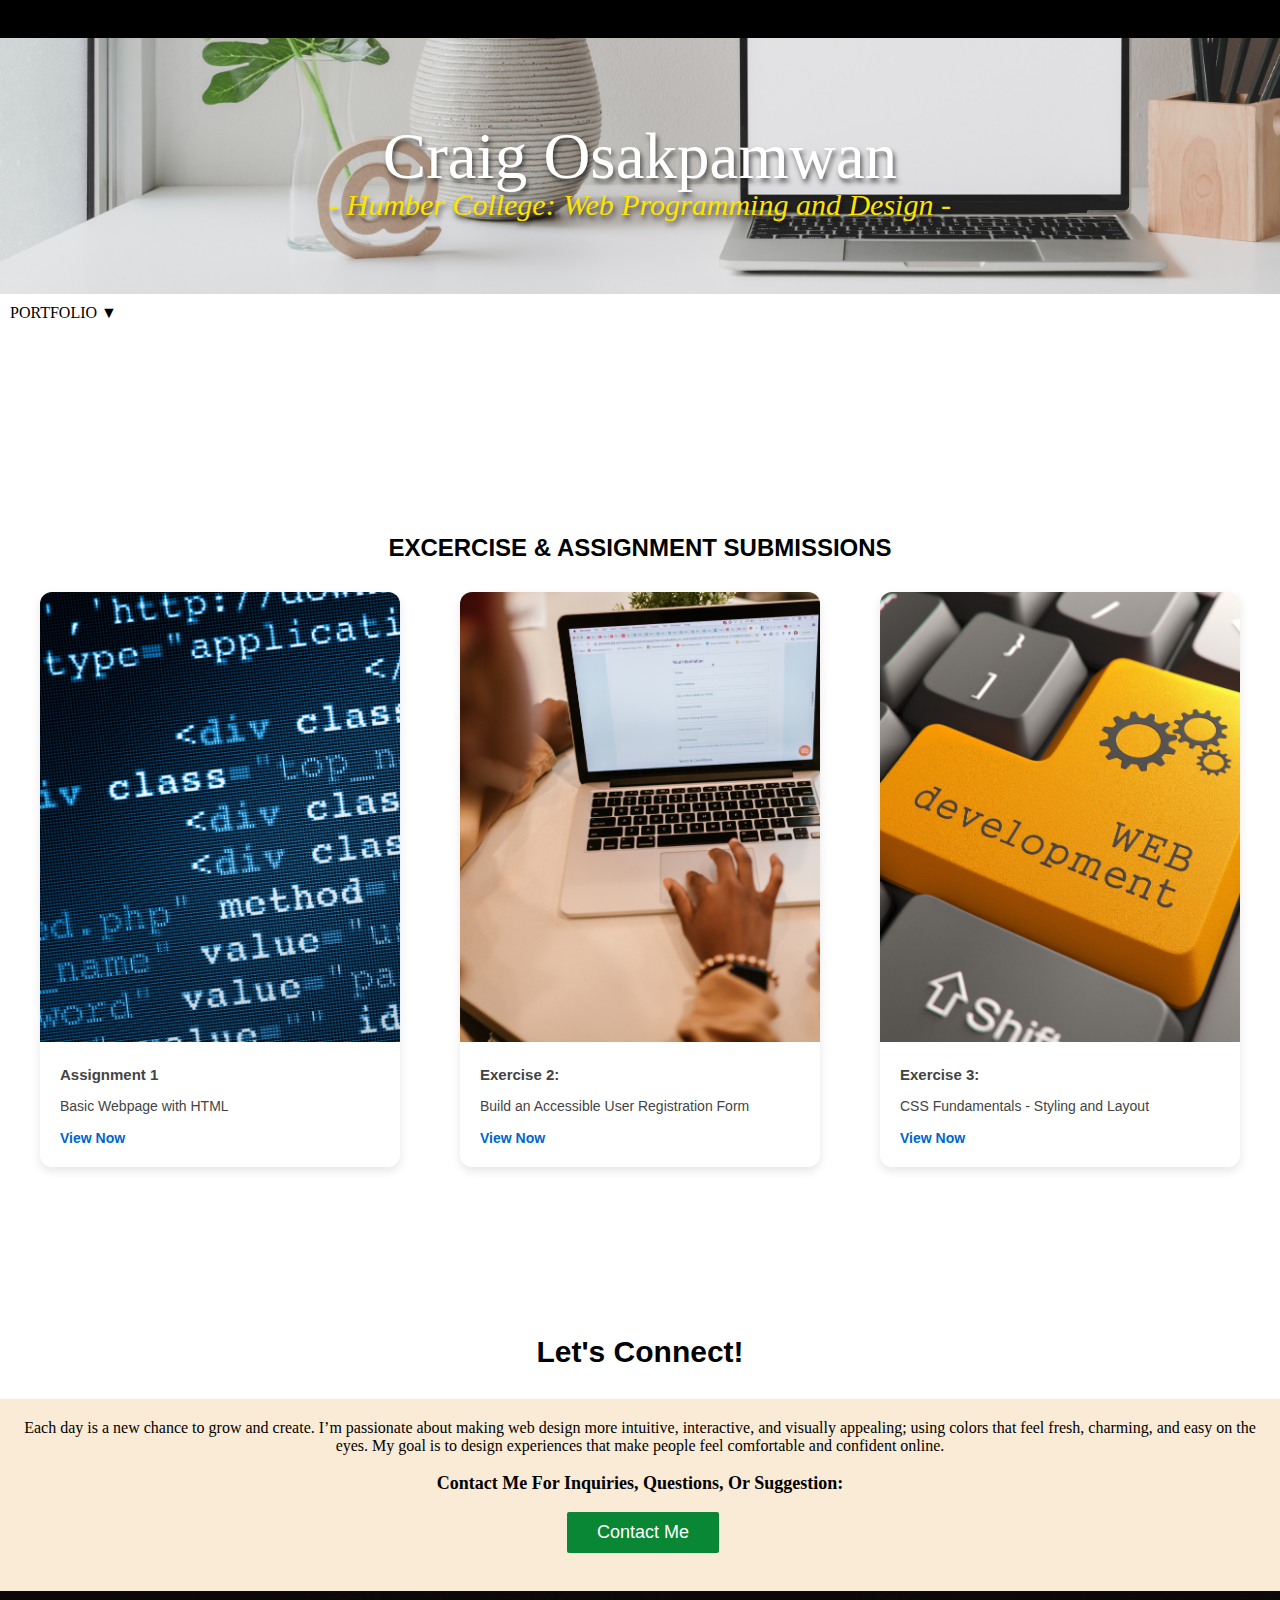
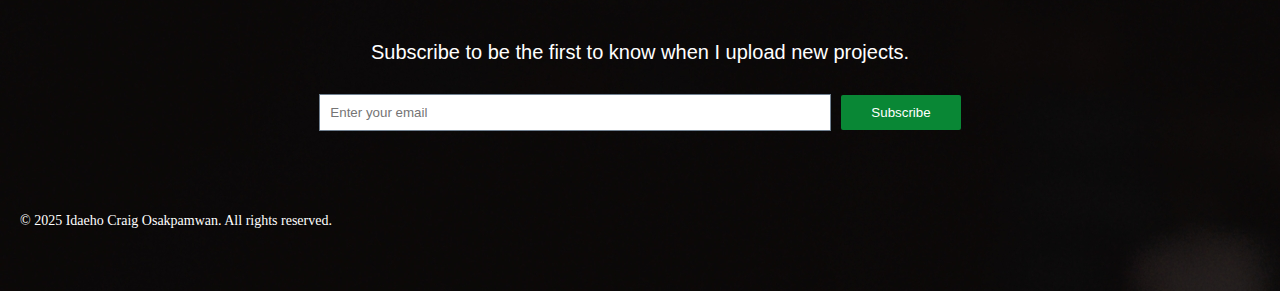
<file: index.html>
<!DOCTYPE html>
<html lang="en">

<head>
  <meta charset="UTF-8">
  <meta name="viewport" content="width=device-width, initial-scale=1.0">
  <title>MY Portfolio</title>
  <link rel="stylesheet" href="style.css">
</head>

<body>
  <header>
    <!-- black box banner before the header image (WELCOME TO MY PROFOLIO)  -->

    </section>
    <section>
      <div class="welcome-box">
        <span class="fade-text" id="text1">WELCOME TO MY PORTFOLIO!</span>
        <span class="fade-text" id="text2">THANKS FOR VISITING!</span>
      </div>
    </section>





    <!-- The header image -->
    <div class="header-box">
      <img src="header.jpg" alt="Header Image">
      <div class="header-content">
        <h1>Craig Osakpamwan</h1>
        <p class="subheading">- Humber College: Web Programming and Design - </p>
        <!-- <button class="header-button">Learn More</button> -->
      </div>

    </div>




    <!-- dropdown menu -->
    <section>
      <div class="flexbox">
        <ul>
          <li class="dropdown">
            <a href="#">PORTFOLIO <span class="arrow">▼</span></a>
            <ul class="dropdown-menu">

              <!--  Dropdown 4 Assignment 1 -->
              <li class="dropdown">
                <a href="#">Assignment 1 <span class="arrow">➔</span></a>
                <ul class="dropdown-submenu">
                  <li><a href="index-assignment1.html">Basic Webpage with HTML</a></li>
                </ul>
              </li>

              <!--  Dropdown 4 Exercise 2  -->
              <li class="dropdown">
                <a href="#">Exercise 2 <span class="arrow"> ➔</span></a>
                <ul class="dropdown-submenu">
                  <li><a href="index-exercise2.html">Build an Accessible User Registration Form</a></li>
                </ul>
              </li>

              <!-- Exercise 3 Dropdown  -->
              <li class="dropdown">
                <a href="#">Exercise 3 <span class="arrow">➔</span></a>
                <ul class="dropdown-submenu">
                  <li><a href="index-exercise3.html">CSS Fundamentals - Styling and Layout</a></li>
                </ul>
              </li>

              <!-- Return Home Click-->
              <li><a href="index.html">HOME</a></li>

            </ul>
          </li>
        </ul>
      </div>
    </section>







  </header>
  <br>
  <br>
  <br>
  <br>
  <br>
  <br>
  <br><br><br>


  <!-- my work grid -->
  <section class="assignment-section">
    <h2> EXCERCISE & ASSIGNMENT SUBMISSIONS</h2>

    <div class="grid-container">
      <div class="card">
        <img src="assignment1.jpg" alt="Assignment 1">
        <div class="card-content">
          <p style="font-weight: bold; font-size: 15px;">Assignment 1</p>
          <p>Basic Webpage with HTML</p>
          <a href="index-assignment1.html">View Now</a>
        </div>
      </div>

      <div class="card">
        <img src="exercise2.jpg" alt="Exercise 2">
        <div class="card-content">
          <p style="font-weight: bold; font-size: 15px;">Exercise 2:</p>
          <p>Build an Accessible User Registration Form</p>
          <a href="index-exercise2.html">View Now</a>
        </div>
      </div>

      <div class="card">
        <img src="exercise3.jpg" alt="Exercise 3">
        <div class="card-content">
          <p style="font-weight: bold; font-size: 15px;">Exercise 3:</p>
          <p>CSS Fundamentals - Styling and Layout</p>
          <a href="index-exercise3.html">View Now</a>
        </div>
      </div>
    </div>
  </section>



  <!-- contact me section -->
  <section>
    <h1 style="text-align: center; font-size: 30px; padding-top: 10%;">Let's Connect!</h1>
    <div class="relative-cnct">
      <p>
        Each day is a new chance to grow and create. I’m passionate about making web design more intuitive,
        interactive, and visually appealing; using colors that feel fresh, charming, and easy on the eyes.
        My goal is to design experiences that make people feel comfortable and confident online.
      </p><br>
      <h4 style="font-size: large;">Contact Me For Inquiries, Questions, Or Suggestion:</h4> <br>
      <div class="absolute-btn">
        <button class="contact-button" onclick="location.href='contact.html'">Contact Me</button>
        <br><br>
      </div>

    </div>
  </section>




  <!-- footer -->
  <footer class="footerImage">
    <div class="subscriptionBox">
      <label for="Subscribe"></label>
      <p>
      <h4>Subscribe to be the first to know when I upload new projects.</h4>
      </p>
      <input type="email" id="Subscribe" name="Subscribe" placeholder="Enter your email" pattern="@" required>
      <button type="submit">Subscribe</button>
      <br><br><br><br><br>
      <h3>© 2025 Idaeho Craig Osakpamwan. All rights reserved.</h3>
    </div>
  </footer>



</body>

</html>
</file>
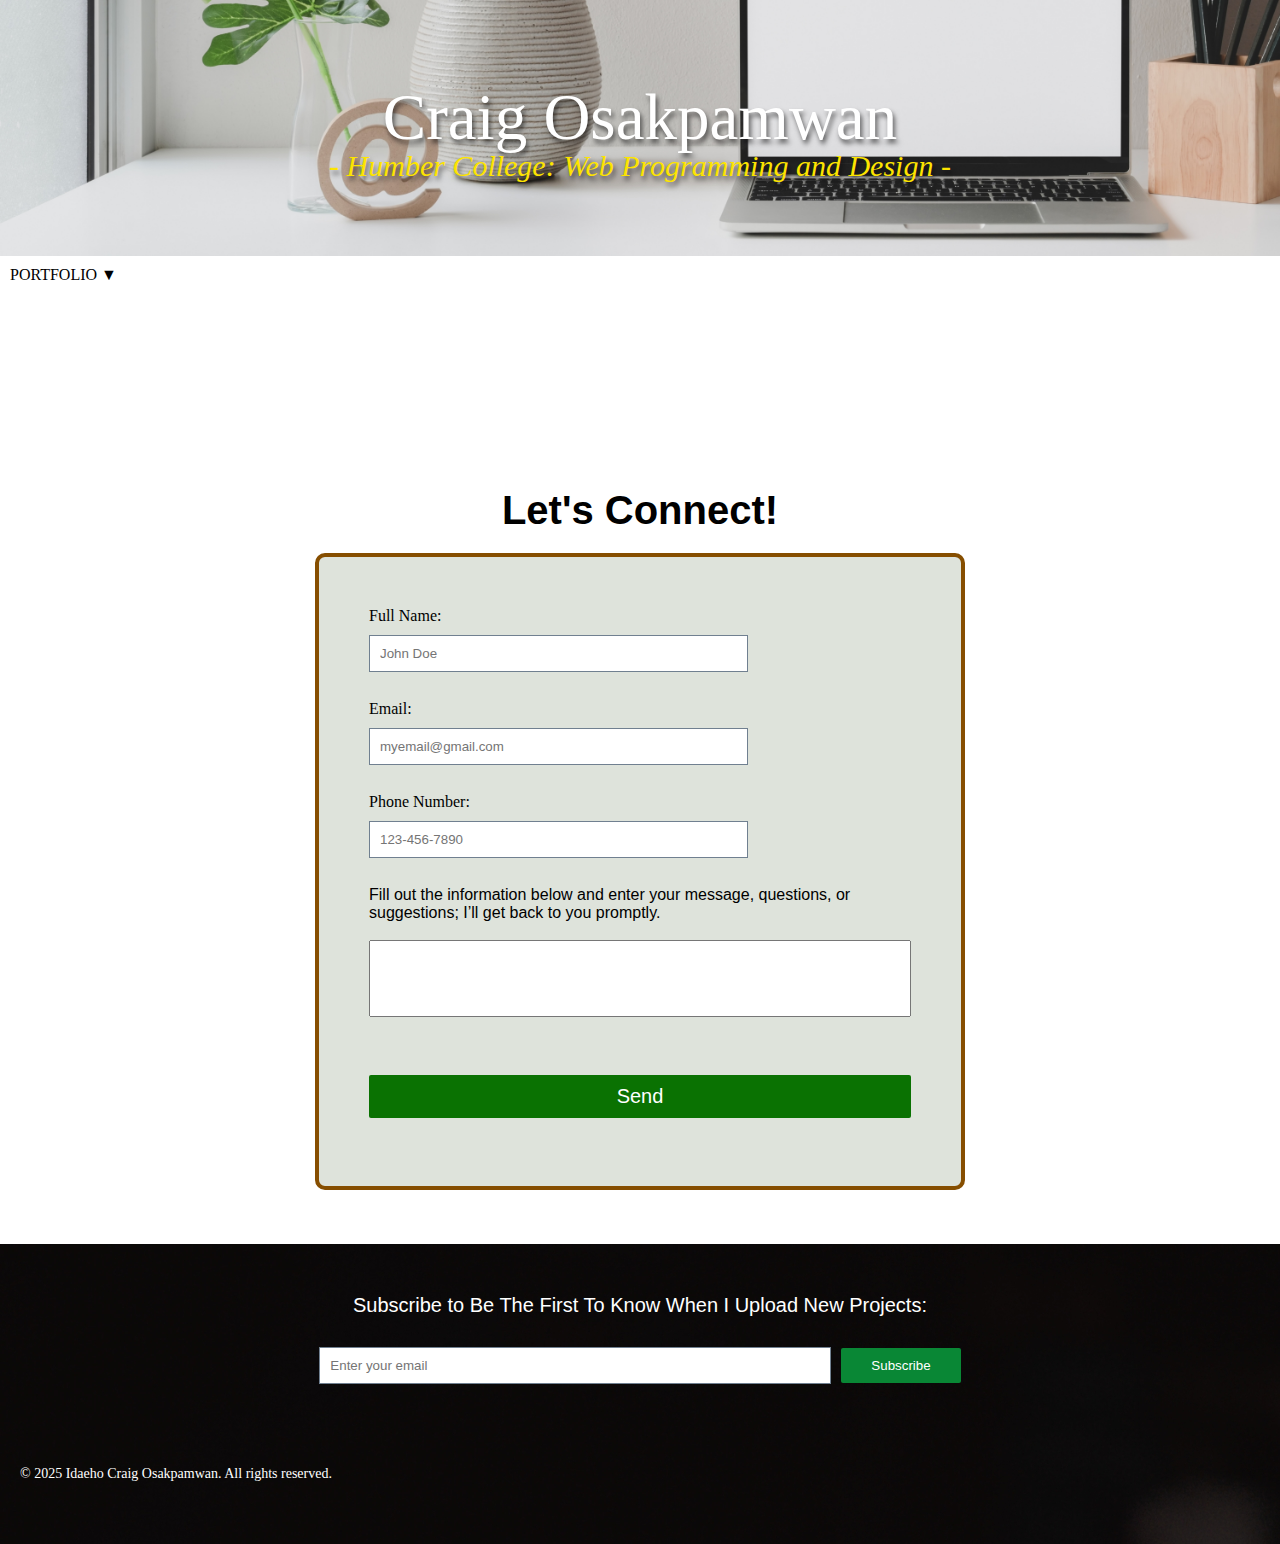
<file: contact.html>
<!-- HTML -->

<!DOCTYPE html>
<html lang="en">

<head>
    <meta charset="UTF-8">
    <meta name="viewport" content="width=device-width, initial-scale=1.0">
    <title>Contact Me</title>
    <link rel="stylesheet" href="style.css">
</head>

<body>
    <header>


        <!-- This is the header image -->
        <div class="header-box">
            <img src="header.jpg" alt="Header Image">
            <div class="header-content">
                <h1>Craig Osakpamwan</h1>
                <p class="subheading">- Humber College: Web Programming and Design - </p>
                <!-- <button class="header-button">Learn More</button> -->
            </div>

        </div>

        <!-- dropdown menu -->
        <section>
            <div class="flexbox">
                <ul>
                    <li class="dropdown">
                        <a href="#">PORTFOLIO <span class="arrow">▼</span></a>
                        <ul class="dropdown-menu">

                            <!--  Dropdown 4 Assignment 1 -->
                            <li class="dropdown">
                                <a href="#">Assignment 1 <span class="arrow">➔</span></a>
                                <ul class="dropdown-submenu">
                                    <li><a href="index-assignment1.html">Basic Webpage with HTML</a></li>
                                </ul>
                            </li>

                            <!--  Dropdown 4 Exercise 2  -->
                            <li class="dropdown">
                                <a href="#">Exercise 2 <span class="arrow"> ➔</span></a>
                                <ul class="dropdown-submenu">
                                    <li><a href="index-exercise2.html">Build an Accessible User Registration Form</a>
                                    </li>
                                </ul>
                            </li>

                            <!-- Exercise 3 Dropdown  -->
                            <li class="dropdown">
                                <a href="#">Exercise 3 <span class="arrow">➔</span></a>
                                <ul class="dropdown-submenu">
                                    <li><a href="index-exercise3.html">CSS Fundamentals - Styling and Layout</a></li>
                                </ul>
                            </li>

                            <!-- Return Home Click-->
                            <li><a href="index.html">HOME</a></li>

                        </ul>
                    </li>
                </ul>
            </div>
        </section>




    </header>
    <br>
    <br>
    <br>
    <br>
    <br>
    <br>
    <br><br>

    <h1> Let's Connect! </h1>


    <form action="submitForm" id="submitForm" method="POST">


        <label for="name">Full Name:</label><br>
        <input type="text" id="name" name="name" placeholder="John Doe" required aria-describedby="nameError">
        <br>
        <small id="nameError" style="display:none;">Enter your full name to continue.</small>
        <br>


        <label for="email">Email:</label><br>
        <input type="email" id="email" name="email" placeholder="myemail@gmail.com" required>
        <br><br>



        <div style="display: none;">

            <label for="password">Password:</label><br>
            <input type="password" id="password" name="password" minlength="8" maxlength="20" required>
            <br><br>

            <label for="confirm">Confirm Password:</label><br>
            <input type="password" id="confirm" name="confirm" minlength="8" maxlength="20" required>
            <br><br>
        </div>




        <label for="phone">Phone Number:</label><br>
        <input type="tel" id="phone" name="phone" placeholder="123-456-7890" pattern="[0-9]{3}-[0-9]{3}-[0-9]{4}"
            minlength="10" maxlength="12" required title="Enter phone number in 123-456-7890 format"
            aria-describedby="phoneError">
        <br>
        <small id="phoneError" style="display:none;">Enter a phone number in 123-456-7890 format.</small>
        <br>


        <h4 style="font-family: sans-serif; font-size: medium; font-weight: normal;">Fill out the information below and
            enter your message, questions, or suggestions; I’ll get back to you
            promptly.</h4><br>
        <textarea id="reason" name="reason" rows="5" cols="70" maxlength="850" style="width: 100%;"></textarea>
        <br><br>

        <br><br>

        <button class="send">Send</button>

        <br><br>



    </form><br><br><br>


    <footer class="footerImage">
        <div class="subscriptionBox">
            <label for="Subscribe"></label>
            <p>
            <h4>Subscribe to Be The First To Know When I Upload New Projects:</h4>
            </p>
            <input type="email" id="Subscribe" name="Subscribe" placeholder="Enter your email" pattern="@" required>
            <button type="submit">Subscribe</button>
            <br><br><br><br><br>
            <h3>© 2025 Idaeho Craig Osakpamwan. All rights reserved.</h3>
        </div>
    </footer>






</body>
</file>
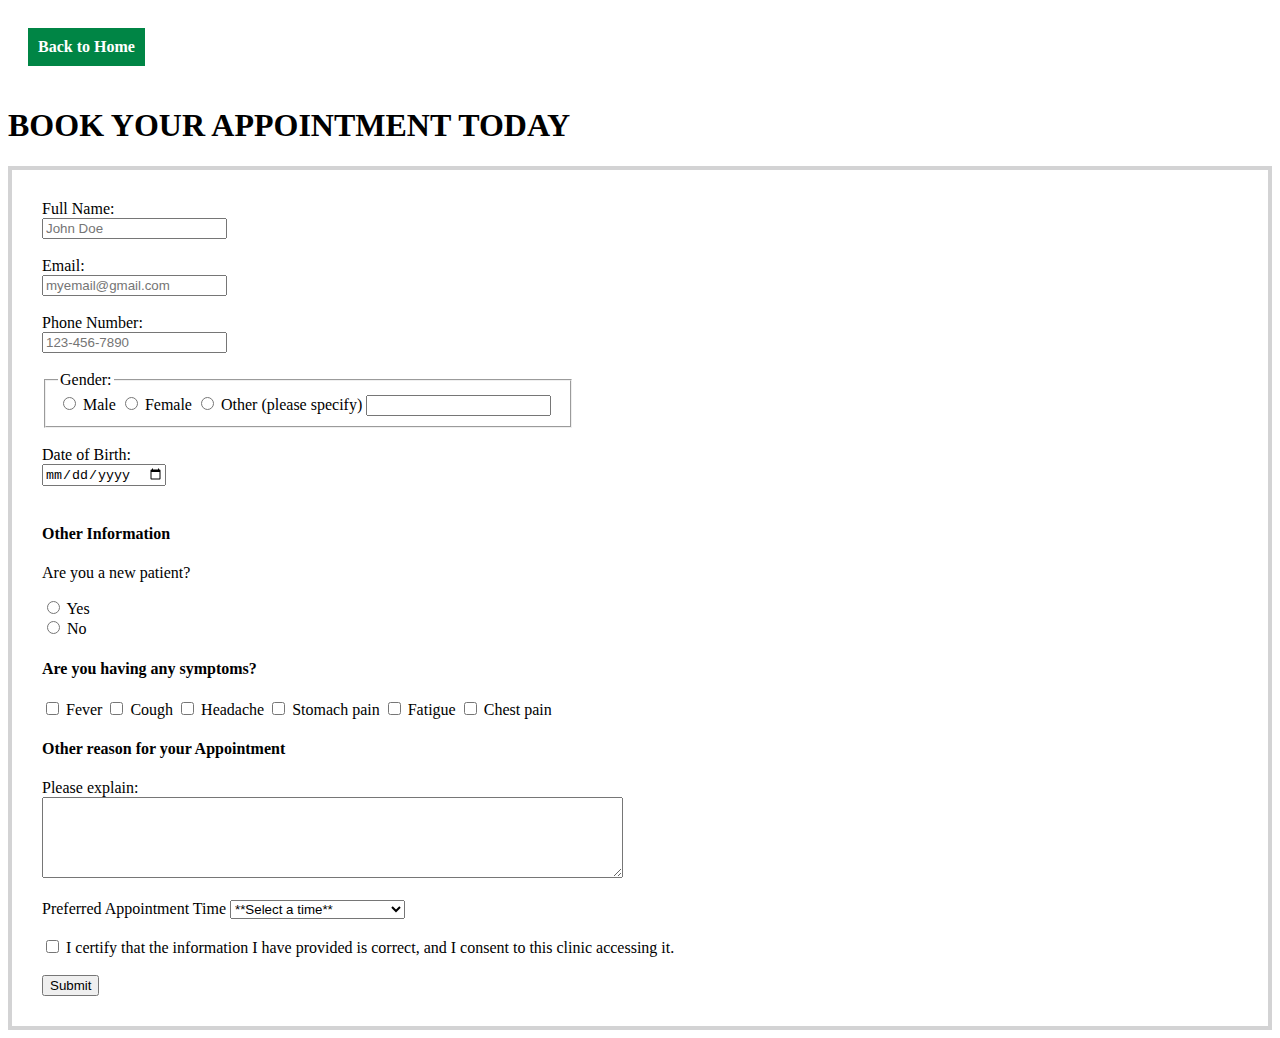
<file: index-exercise2.html>
<!DOCTYPE html>
<html lang="en">

<head>
  <meta charset="UTF-8">
  <meta name="viewport" content="width=device-width, initial-scale=1.0">
  <title>HTML Form</title>
</head>

<body>
  <a href="index.html" class="home-link">Back to Home</a>

  <head>
    <style>
      .home-link {
        display: inline-block;
        margin: 20px;
        font-size: 16px;
        text-decoration: none;
        color: #ffffff;
        font-weight: bold;
        background-color: rgb(0, 133, 69);
        padding: 10px;
      }

      .home-link:hover {
        text-decoration: underline;
      }

    
    </style>
  </head>

  <h1> BOOK YOUR APPOINTMENT TODAY </h1>

  <form action="#" id="appointmentForm" method="POST" style="border: 4px solid rgba(80, 78, 82, 0.252); padding: 30px;">


    <label for="name">Full Name:</label><br>
    <input type="text" id="name" name="name" placeholder="John Doe" required aria-describedby="nameError">
    <br>
    <small id="nameError" style="display:none;">Enter your full name to continue.</small>
    <br>


    <label for="email">Email:</label><br>
    <input type="email" id="email" name="email" placeholder="myemail@gmail.com" required>
    <br><br>



    <div style="display: none;">

      <label for="password">Password:</label><br>
      <input type="password" id="password" name="password" minlength="8" maxlength="20" required>
      <br><br>

      <label for="confirm">Confirm Password:</label><br>
      <input type="password" id="confirm" name="confirm" minlength="8" maxlength="20" required>
      <br><br>
    </div>




    <label for="phone">Phone Number:</label><br>
    <input type="tel" id="phone" name="phone" placeholder="123-456-7890" pattern="[0-9]{3}-[0-9]{3}-[0-9]{4}"
      minlength="10" maxlength="12" required title="Enter phone number in 123-456-7890 format"
      aria-describedby="phoneError">
    <br>
    <small id="phoneError" style="display:none;">Enter a phone number in 123-456-7890 format.</small>
    <br>


    <fieldset style="width: 500px;">
      <legend>Gender:</legend>

      <input type="radio" name="gender" id="male" value="male">
      <label for="male">Male</label>

      <input type="radio" name="gender" id="female" value="female">
      <label for="female">Female</label>

      <input type="radio" name="gender" id="other" value="other">
      <label for="other">Other (please specify)</label>
      <input type="text" name="otherGender">
      <label for="Gender" required></label>

    </fieldset>
    <br>

    <label for="dob">Date of Birth:</label><br>
    <input type="date" id="dob" name="dob" required>
    <br><br>



    <h4>Other Information</h4>

    <p>Are you a new patient?</p>
    <input type="radio" name="patientType" id="yes" value="yes">
    <label for="yes">Yes</label><br>

    <input type="radio" name="patientType" id="no" value="no" title="Yes or No is required to proceed">
    <label for="no">No</label><br>



    <h4>Are you having any symptoms?</h4>
    <input type="checkbox" id="fever" name="symptoms" value="Fever">
    <label for="fever">Fever</label>
    <input type="checkbox" id="Cough" name="symptoms" value="Cough">
    <label for="Cough">Cough</label>
    <input type="checkbox" id="Headache" name="symptoms" value="Headache">
    <label for="Headache">Headache</label>
    <input type="checkbox" id="stomachPain" name="symptoms" value="stomachPain">
    <label for="stomachPain">Stomach pain</label>
    <input type="checkbox" id="Fatigue" name="symptoms" value="Fatigue">
    <label for="Fatigue">Fatigue</label>
    <input type="checkbox" id="chestPain" name="symptoms" value="chestPain">
    <label for="chestPain">Chest pain</label><br>


    <h4>Other reason for your Appointment</h4>
    <label for="reason">Please explain:</label><br>
    <textarea id="reason" name="reason" rows="5" cols="70" maxlength="200"></textarea>
    <br><br>


    <label for="preferredTime">Preferred Appointment Time</label>
    <select id="preferredTime" name="preferredTime" required>
      <option value="">**Select a time**</option>
      <option value="morning">Morning (9AM - 11:30AM)</option>
      <option value="afternoon">Afternoon (12PM - 3PM)</option>
      <option value="evening">Evening (4PM - 6:30PM)</option>
    </select>
    <br><br>

    <label>
      <input type="checkbox" name="consent" required>
      I certify that the information I have provided is correct, and I consent to this clinic accessing it.
    </label>
    <br><br>




    <input type="submit" value="Submit">



  </form>




</body>

</html>
</file>
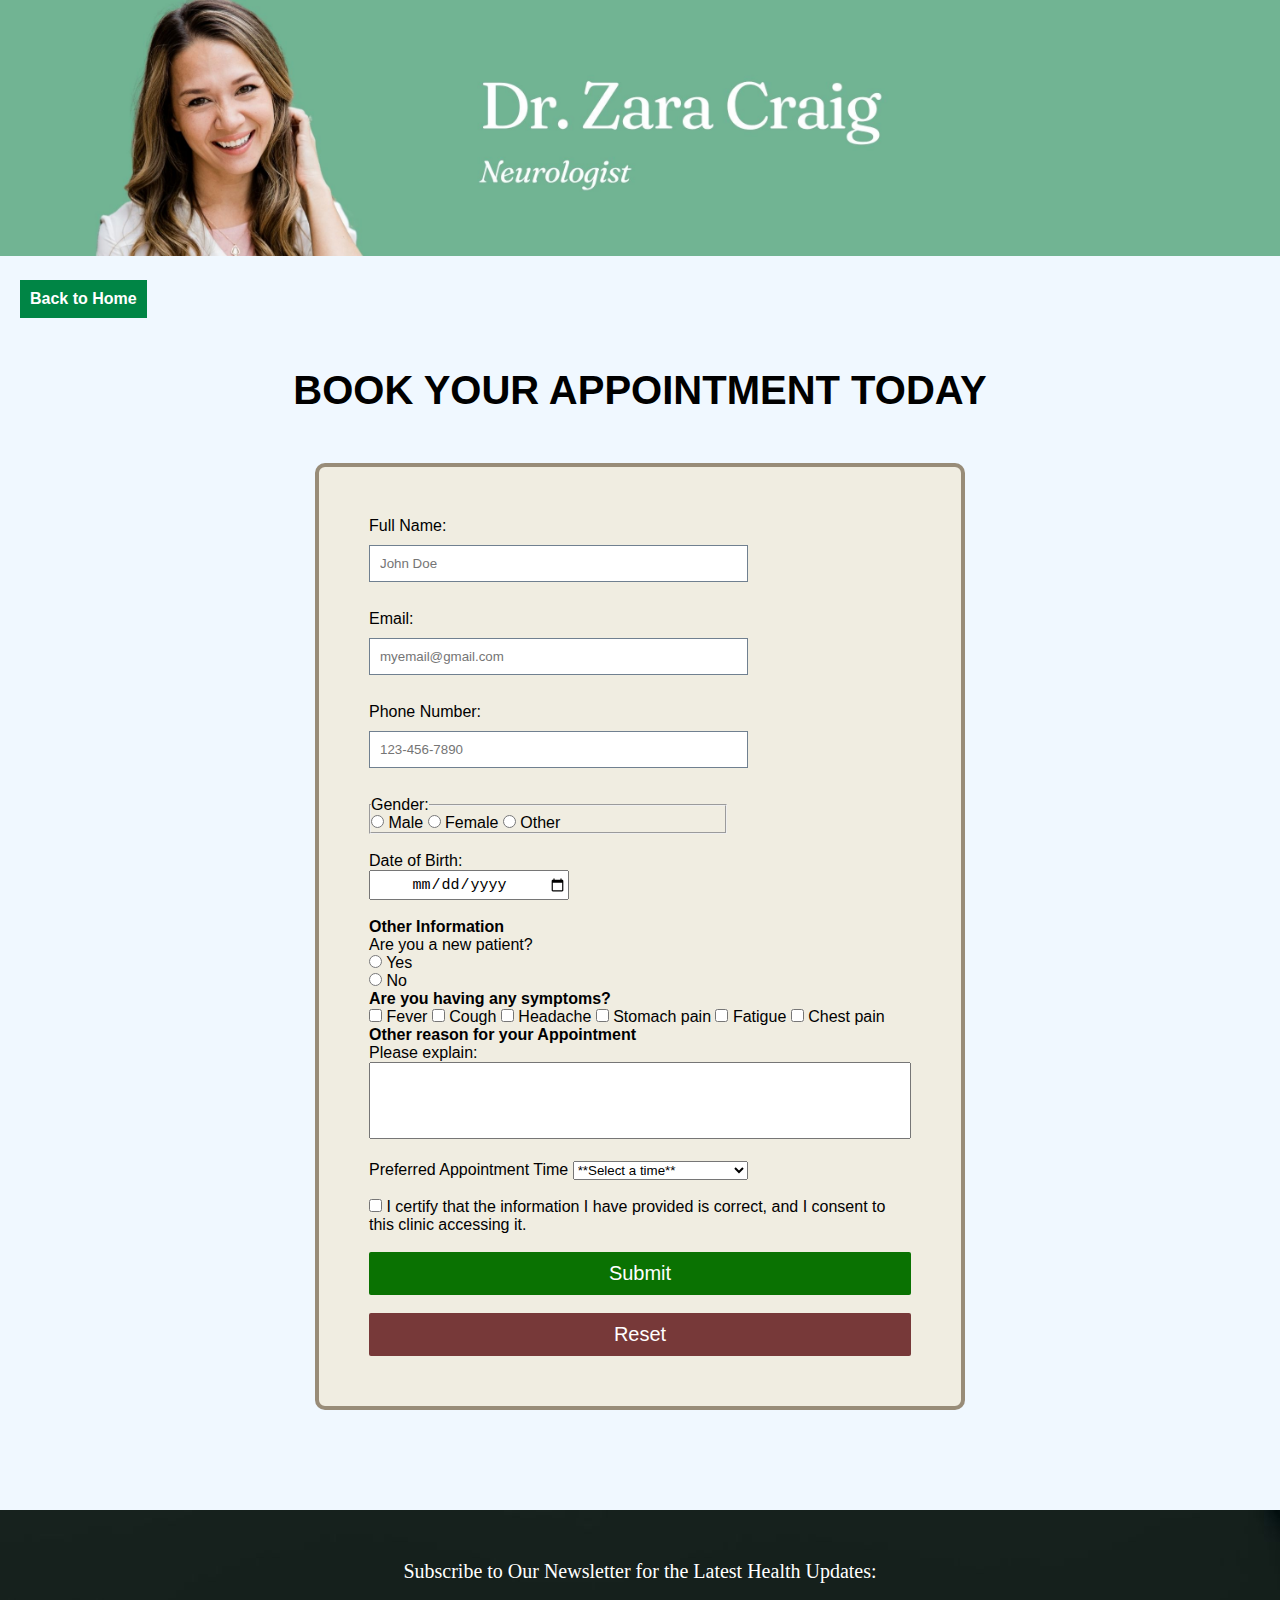
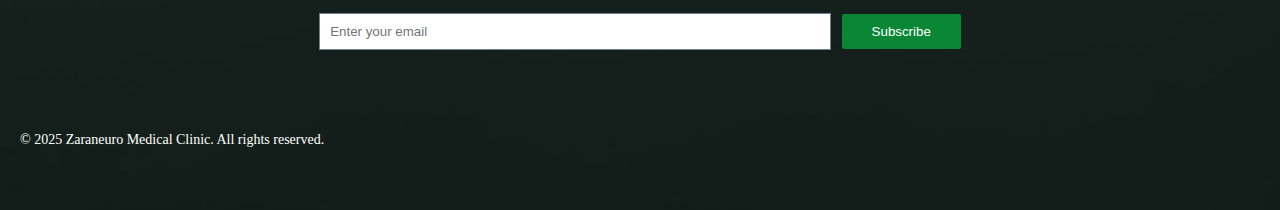
<file: index-exercise3.html>
<!DOCTYPE html>
<html lang="en">

<head>
  <meta charset="UTF-8">
  <meta name="viewport" content="width=device-width, initial-scale=1.0">
  <title>HTML Form</title>
  <link rel="stylesheet" href="style.css">
</head>

<body>


  <header>
    <img src="header-ex.jpg" alt="Header Image" style="width:100%;">
  </header>

  <a href="index.html" class="home-link">Back to Home</a>

  <h1> BOOK YOUR APPOINTMENT TODAY </h1>


  <form action="#" id="appointmentForm" method="POST">


    <label for="name">Full Name:</label><br>
    <input type="text" id="name" name="name" placeholder="John Doe" required aria-describedby="nameError">
    <br>
    <small id="nameError" style="display:none;">Enter your full name to continue.</small>
    <br>


    <label for="email">Email:</label><br>
    <input type="email" id="email" name="email" placeholder="myemail@gmail.com" required>
    <br><br>



    <div style="display: none;">

      <label for="password">Password:</label><br>
      <input type="password" id="password" name="password" minlength="8" maxlength="20" required>
      <br><br>

      <label for="confirm">Confirm Password:</label><br>
      <input type="password" id="confirm" name="confirm" minlength="8" maxlength="20" required>
      <br><br>
    </div>




    <label for="phone">Phone Number:</label><br>
    <input type="tel" id="phone" name="phone" placeholder="123-456-7890" pattern="[0-9]{3}-[0-9]{3}-[0-9]{4}"
      minlength="10" maxlength="12" required title="Enter phone number in 123-456-7890 format"
      aria-describedby="phoneError">
    <br>
    <small id="phoneError" style="display:none;">Enter a phone number in 123-456-7890 format.</small>
    <br>


    <fieldset style="width: 66%;">
      <legend>Gender:</legend>

      <input type="radio" name="gender" id="male" value="male">
      <label for="male">Male</label>

      <input type="radio" name="gender" id="female" value="female">
      <label for="female">Female</label>

      <input type="radio" name="gender" id="other" value="other">
      <label for="other">Other</label>
      <!-- <input type="text" name="otherGender"> -->
      <label for="Gender" required></label>

      <div id="otherGenderBox" style="display: none; margin-top: 10px;">
        <input type="text" name="otherGender" placeholder="Please specify">
      </div>

    </fieldset>
    <script>
      const other = document.getElementById("other");
      const box = document.getElementById("otherGenderBox");

      function toggleBox() {
        if (other.checked) box.style.display = "block";
        else box.style.display = "none";
      }

      const radios = document.getElementsByName("gender");
      for (const radio of radios) {
        radio.onchange = toggleBox;
      }  
    </script>

    <br>

    <label for="dob">Date of Birth:</label><br>
    <input type="date" id="dob" name="dob" size=required>
    <br><br>



    <h4>Other Information</h4>

    <p>Are you a new patient?</p>
    <input type="radio" name="patientType" id="yes" value="yes">
    <label for="yes">Yes</label><br>

    <input type="radio" name="patientType" id="no" value="no" title="Yes or No is required to proceed">
    <label for="no">No</label><br>



    <h4>Are you having any symptoms?</h4>
    <input type="checkbox" id="fever" name="symptoms" value="Fever">
    <label for="fever">Fever</label>
    <input type="checkbox" id="Cough" name="symptoms" value="Cough">
    <label for="Cough">Cough</label>
    <input type="checkbox" id="Headache" name="symptoms" value="Headache">
    <label for="Headache">Headache</label>
    <input type="checkbox" id="stomachPain" name="symptoms" value="stomachPain">
    <label for="stomachPain">Stomach pain</label>
    <input type="checkbox" id="Fatigue" name="symptoms" value="Fatigue">
    <label for="Fatigue">Fatigue</label>
    <input type="checkbox" id="chestPain" name="symptoms" value="chestPain">
    <label for="chestPain">Chest pain</label><br>


    <h4>Other reason for your Appointment</h4>
    <label for="reason">Please explain:</label><br>
    <textarea id="reason" name="reason" rows="5" cols="70" maxlength="850" style="width: 100%;"></textarea>
    <br><br>


    <label for="preferredTime">Preferred Appointment Time </style></label>
    <select id="preferredTime" name="preferredTime" required>
      <option value="">**Select a time**</option>
      <option value="morning">Morning (9AM - 11:30AM)</option>
      <option value="afternoon">Afternoon (12PM - 3PM)</option>
      <option value="evening">Evening (4PM - 6:30PM)</option>
    </select>
    <br><br>

    <label>
      <input type="checkbox" name="consent" required>
      I certify that the information I have provided is correct, and I consent to this clinic accessing it.
    </label>
    <br><br>






    <input type="submit" value="Submit" ;><br><br>
    <input type="reset" value="Reset" ;>




  </form>


  <footer class="footer4ex">
    <div class="subscriptionBox">
      <label for="Subscribe"></label>
      <p>
      <h4>Subscribe to Our Newsletter for the Latest Health Updates:</h4>
      </p>
      <input type="email" id="Subscribe" name="Subscribe" placeholder="Enter your email" pattern="@" required>
      <button type="submit">Subscribe</button>
      <br><br><br><br><br>
      <h3>© 2025 Zaraneuro Medical Clinic. All rights reserved.</h3>
    </div>
  </footer>




  <!-- CSS layout -->

  <head>
    <style>
      body {
        font-family: Arial, Helvetica, sans-serif;
        background-color: aliceblue;
        padding: 0px;
        margin: 0;

      }

      .home-link {
        display: inline-block;
        margin: 20px;
        font-size: 16px;
        text-decoration: none;
        color: #ffffff;
        font-weight: bold;
        background-color: rgb(0, 133, 69);
        padding: 10px;
      }

      .home-link:hover {
        text-decoration: underline;
      }

      body {
        font-family: Arial, Helvetica, sans-serif;
        background-color: aliceblue;
        padding: 0px;
        margin: 0;

      }

      h1 {
        font-family: Arial;
        font-style: bold;
        font-size: 40px;
        padding-top: 30px;
        padding-bottom: 50px;
        text-align: center;

      }

      form {
        background-color: rgb(240, 237, 225);
        padding: 50px;
        border: 4px solid rgba(62, 39, 10, 0.492);
        border-radius: 10px;
        /* width: 650px; */
        min-width: 650px;
        height: auto;
        margin: 0 auto;



      }


      input[type="email"],
      input[type="tel"],
      input[type="text"] {
        width: 70%;
        padding: 10px;
        margin: 10px 0;
        border: 1px solid slategray;
        box-sizing: border-box;

      }

      input[type="submit"] {
        background-color: rgb(10, 114, 2);
        color: white;
        border: none;
        border-radius: 2px;
        cursor: pointer;
        width: 100%;
        padding: 10px;
        align-items: center;
        font-size: 20px;
        transition: transform 0.5s ease, background-color 0.5s ease;


      }

      input[type="submit"]:hover {
        background-color: rgb(15, 103, 103);
        display: flexbox;
        flex-wrap: wrap;
        transform: scale(1.02);
      }

      input[type="reset"] {
        background-color: rgb(119, 57, 57);
        color: white;
        border: none;
        border-radius: 2px;
        cursor: pointer;
        width: 100%;
        padding: 10px;
        align-items: center;
        font-size: 20px;
        transition: transform 0.5s ease, background-color 0.5s ease;
      }

      input[type="reset"]:hover {
        background-color: rgb(38, 39, 39);
        display: flexbox;
        flex-wrap: wrap;
        transform: scale(1.02);


      }

      input[type="time"] {
        scrollbar-width: 50px;
        padding: 100px;
        width: 200px;
        height: 50px;
        text-align: center;
      }


      input[type="date"] {
        font-size: 15px;
        /* scrollbar-width: 65%; */
        text-align: center;
        width: 200px;
        height: 30px;


      }


      textarea {
        max-width: 100%;
        resize: none;
      }

      .appointmentForm {

        background-color: rgba(255, 255, 255, 0.85);
        text-align: center;
        width: 100%;
        height: auto;
        min-height: 300px;
        margin: 0;
        background-image: url("footer.jpg");
      }

      .appointmentForm input[type="email"] {
        padding: 10px;
        width: 40%;
        margin-top: 10px;

      }


      .appointmentForm button {
        padding: 10px 30px;
        margin-left: 6px;
        background-color: #098735;
        color: white;
        border: none;
        border-radius: 2px;
        cursor: pointer;
        transition: transform 0.5s ease, background-color 0.5s ease;
      }

      .appointmentForm button:hover {
        background-color: rgb(15, 103, 103);
        transform: scale(1.02);

      }

      h3 {
        font-family: 'Arial Narrow';
        text-align: justify;
        color: #ffffff;
        font-weight: normal;
        word-spacing: 20%;
        padding-left: 20px;
        font-size: 14px;
      }







      footer h4 {
        font-family: 'Arial Narrow';
        margin-top: 100px;
        text-align: center;
        color: #ffffff;
        padding-top: 50px;
        margin-bottom: 20px;
        font-weight: normal;
        font-size: 20px;

      }

      .subscriptionBox {

        background-color: rgba(255, 255, 255, 0.85);
        text-align: center;
        width: 100%;
        height: auto;
        min-height: 300px;
        margin: 0;
        background-image: url("footer4ex.jpg");
      }

      .subscriptionBox input[type="email"] {
        padding: 10px;
        width: 40%;
        margin-top: 10px;

      }



      .subscriptionBox button {
        padding: 10px 30px;
        margin-left: 6px;
        background-color: #098735;
        color: white;
        border: none;
        border-radius: 2px;
        cursor: pointer;
        transition: transform 0.5s ease, background-color 0.5s ease;
      }

      .subscriptionBox button:hover {
        background-color: rgb(15, 103, 103);
        transform: scale(1.02);

      }

      h3 {
        font-family: 'Arial Narrow';
        text-align: justify;
        color: #ffffff;
        font-weight: normal;
        word-spacing: 20%;
        padding-left: 20px;
        font-size: 14px;


      }

  
    </style>
  </head>

</body>

</html>
</file>
<file: style.css>
:root {
  --main-color: #db3434;
  --font-size-main: 65px;
  --font-family-prim: serif;
  --font-family-sec: sans-serif;
  --font-weight: bold;
}

/* Welcome banner */
.welcome-box {
  width: 100%;
  padding: 1.5% 0;
  font-size: 16px;
  font-weight: normal;
  font-family: var(--font-family-sec);
  text-align: center;
  background-color: black;
  color: #ffffff;
  position: relative;
  height: 40px auto;
  display: flex;
  align-items: center;
  justify-content: center;
  overflow: hidden;
}

.fade-text {
  position: absolute;
  opacity: 0;
  animation: fadeCycle 16s infinite;
}

#text2 {
  animation-delay: 8s;
}

@keyframes fadeCycle {
  0% {
    opacity: 0;
  }

  10% {
    opacity: 1;
  }

  40% {
    opacity: 1;
  }

  50% {
    opacity: 0;
  }

  100% {
    opacity: 0;
  }
}




/* Header */
.header-box {
  position: relative;
  width: 100%;
  max-height: 100%;
  overflow: hidden;
}

.header-box img {
  width: 100%;
  height: auto;
  display: block;
}


.header-content h1 {
  position: absolute;
  top: 40%;
  /* bottom: 50%;  */
  left: 50%;
  transform: translate(-50%, -50%);
  text-align: center;
  color: rgb(255, 255, 255);
  font-family: var(--font-family-prim);
  font-size: var(--font-size-main);
  font-weight: normal;
  text-shadow: 2px 4px 5px rgba(0, 0, 0, 0.6);
  z-index: 2;
}

.header-content p {
  position: absolute;
  top: 65%;
  /* bottom: 50%;  */
  left: 50%;
  transform: translate(-50%, -50%);
  text-align: center;
  color: rgb(253, 228, 0);
  font-family: var(--font-family-prim);
  font-size: 30px;
  font-weight: normal;
  font-style: oblique;
  text-shadow: 2px 4px 5px rgba(0, 0, 0, 0.6);
  z-index: 2;
}



/* <!-- Collection grid --> */
/* Layout and grid */
.assignment-section {
  padding: 40px;
  font-family: Arial, sans-serif;
}

.assignment-section h2 {
  text-align: center;
  margin-bottom: 30px;
}

.grid-container {
  display: grid;
  grid-template-columns: repeat(auto-fit, minmax(280px, 1fr));
  gap: 60px;
}

/* Card style */
.card {
  background-color: white;
  border-radius: 12px;
  overflow: hidden;
  box-shadow: 0 4px 10px rgba(0, 0, 0, 0.1);
  transition: transform 0.3s ease;
  text-align: left;
}

.card:hover {
  transform: translateY(-5px);
}

/* Image */
.card img {
  width: 100%;
  height: auto;
  min-height: 300px;
  object-fit: cover;
}

/* Text content */
.card-content {
  padding: 20px;
}

.card-content h3 {
  margin: 0 0 10px;
  font-size: 18px;
  color: #111;

}

.card-content p {
  font-size: 14px;
  color: #444;
  margin-bottom: 15px;
}

/* Learn More link */
.card-content a {
  text-decoration: none;
  color: #0066cc;
  font-weight: bold;
  font-size: 14px;
  text-align: left;
}

.card-content a:hover {
  text-decoration: underline;
}










/*  menu Styling */
* {
  margin: 0;
  padding: 0;
  box-sizing: border-box;
}

.flexbox {
  display: flex;
  background-color: none;
  font-family: var(--font-family-prim);
}


/* enables dropdown  */
.flexbox ul li {
  position: relative;
  margin-right: 20px;
}



.flexbox ul li a:hover {
  background-color: #ffea94;
  border-radius: 0;
  min-width: 150px;
}



/* create box for the menu */
.flexbox ul li a {
  color: rgb(0, 0, 0);
  text-decoration: none;
  padding: 10px;
  display: block;
}



/* Dropdown not pushing down the next section */
.dropdown-menu {
  display: none;
  position: absolute;
  top: 100%;
  left: 0;
  min-width: 150px;
  z-index: 1000;
}


/* Show dropdown on hover */
.dropdown:hover .dropdown-menu {
  display: block;
}

.dropdown-menu li a {
  padding: 10px;
  color: white;
  display: block;
}

.dropdown-menu li a:hover {
  background-color: #fcfa83;
}


/* The submenu settings */
.dropdown-submenu {
  display: none;
  position: absolute;
  left: 100%;
  top: 0;
  min-width: 200px;
  z-index: 1000;
  list-style: none;
}

/* submenu hover */
.dropdown-menu .dropdown:hover .dropdown-submenu {
  display: block;
  max-block-size: 150px;

}

/*  link style 4 submenu */
.dropdown-submenu li a {
  color: white;
  background-color: #ddffb0;

}






/* connect banner */
.relative-cnct {
  position: relative;
  background-color: antiquewhite;
  padding: 20px;
  margin-top: 10px;
  text-align: center;

}




/* The submenu settings */
.dropdown-submenu {
  display: none;
  position: absolute;
  left: 100%;
  top: 0;
  min-width: 200px;
  z-index: 1000;
  list-style: none;
}

/* submenu hover */
.dropdown-menu .dropdown:hover .dropdown-submenu {
  display: block;
  max-block-size: 150px;

}

/*  link style 4 submenu */
.dropdown-submenu li a {
  color: white;
  background-color: #ddffb0;

}





/* Contact Styling Settings*/
h1 {
  font-family: var(--font-family-sec);
  font-style: bold;
  font-size: 40px;
  padding-top: 50px;
  padding-bottom: 20px;
  text-align: center;

}


form {
  background-color: rgb(222, 227, 219);
  padding: 50px;
  border: 4px solid rgb(134, 78, 0);
  border-radius: 10px;
  width: 650px;
  height: auto;
  margin: 0 auto;




}


input[type="email"],
input[type="tel"],
input[type="text"] {
  width: 70%;
  padding: 10px;
  margin: 10px 0;
  border: 1px solid slategray;
  box-sizing: border-box;

}

input[type="submit"] {
  background-color: rgb(10, 114, 2);
  color: white;
  border: none;
  border-radius: 2px;
  cursor: pointer;
  width: 100%;
  padding: 10px;
  align-items: center;
  font-size: 20px;
  transition: transform 0.5s ease, background-color 0.5s ease;


}

input[type="submit"]:hover {
  background-color: rgb(15, 103, 103);
  display: flexbox;
  flex-wrap: wrap;
  transform: scale(1.02);
}


textarea {
  max-width: 100%;
  resize: none;
}


.contactForm {

  background-color: rgba(255, 255, 255, 0.85);
  text-align: center;
  width: 100%;
  height: auto;
  min-height: 300px;
  margin: 0;
  background-image: url("footer.jpg");
  
}

.contactForm input[type="email"] {
  padding: 10px;
  width: 40%;
  margin-top: 10px;

}

/* send button */
.send {
  text-align: center;
  background-color: rgb(10, 114, 2);
  color: white;
  border: none;
  border-radius: 2px;
  cursor: pointer;
  width: 100%;
  padding: 10px;
  align-items: center;
  font-size: 20px;
  transition: transform 0.5s ease, background-color 0.5s ease;

}

.send:hover {
  background-color: rgb(15, 103, 103);
  transform: scale(1.02);

}

/* contact me button */
.contact-button {
  font-size: 18px;
  padding: 10px 30px;
  margin-left: 6px;
  background-color: #098735;
  color: white;
  border: none;
  border-radius: 2px;
  cursor: pointer;
  transition: transform 0.5s ease, background-color 0.5s ease;
}

.contact-button:hover {
  background-color: rgb(15, 103, 103);
  transform: scale(1.02);

}

h3 {
  font-family: 'Arial Narrow';
  text-align: justify;
  color: #ffffff;
  font-weight: normal;
  word-spacing: 20%;
  padding-left: 20px;
  font-size: 14px;
}




/* Footer Styling Settings */
footer h4 {
  font-family: var(--font-family-sec);
  margin-top: 0px;
  text-align: center;
  color: #ffffff;
  padding-top: 50px;
  margin-bottom: 20px;
  font-weight: normal;
  font-size: 20px;
}


.subscriptionBox {

  background-color: rgba(255, 255, 255, 0.85);
  text-align: center;
  width: 100%;
  height: auto;
  min-height: 300px;
  margin: 0;
  background-image: url("footer.jpg");
}

.subscriptionBox input[type="email"] {
  padding: 10px;
  width: 40%;
  margin-top: 10px;

}


.subscriptionBox button {
  padding: 10px 30px;
  margin-left: 6px;
  background-color: #098735;
  color: white;
  border: none;
  border-radius: 2px;
  cursor: pointer;
  transition: transform 0.5s ease, background-color 0.5s ease;
}

.subscriptionBox button:hover {
  background-color: rgb(15, 103, 103);
  transform: scale(1.02);

}




/* Responsive media */

@media (max-width: 768px) {
  :root {
    --font-size-main: 38px;
  }

  .header-content h1 {
    font-size: var(--font-size-main);
  }

  .header-content p {
    font-size: 18px;
    top: 70%;
  }

  .card img {
    width: 100%;
    height: auto;
  }

  form {
    width: 90%;
    padding: 30px;
  }

  .subscriptionBox input[type="email"],
  .contactForm input[type="email"],
  input[type="email"],
  input[type="tel"],
  input[type="text"],
  textarea {
    width: 100%;
  }

  .contact-button,
  .subscriptionBox button {
    width: 100%;
    margin-top: 10px;
  }

  .grid-container {
    grid-template-columns: 1fr;
    gap: 30px;
  }

  h1 {
    font-size: 26px;
  }
}


/* global image scaling */
img {
  max-width: 100%;
  height: auto;
}
</file>
